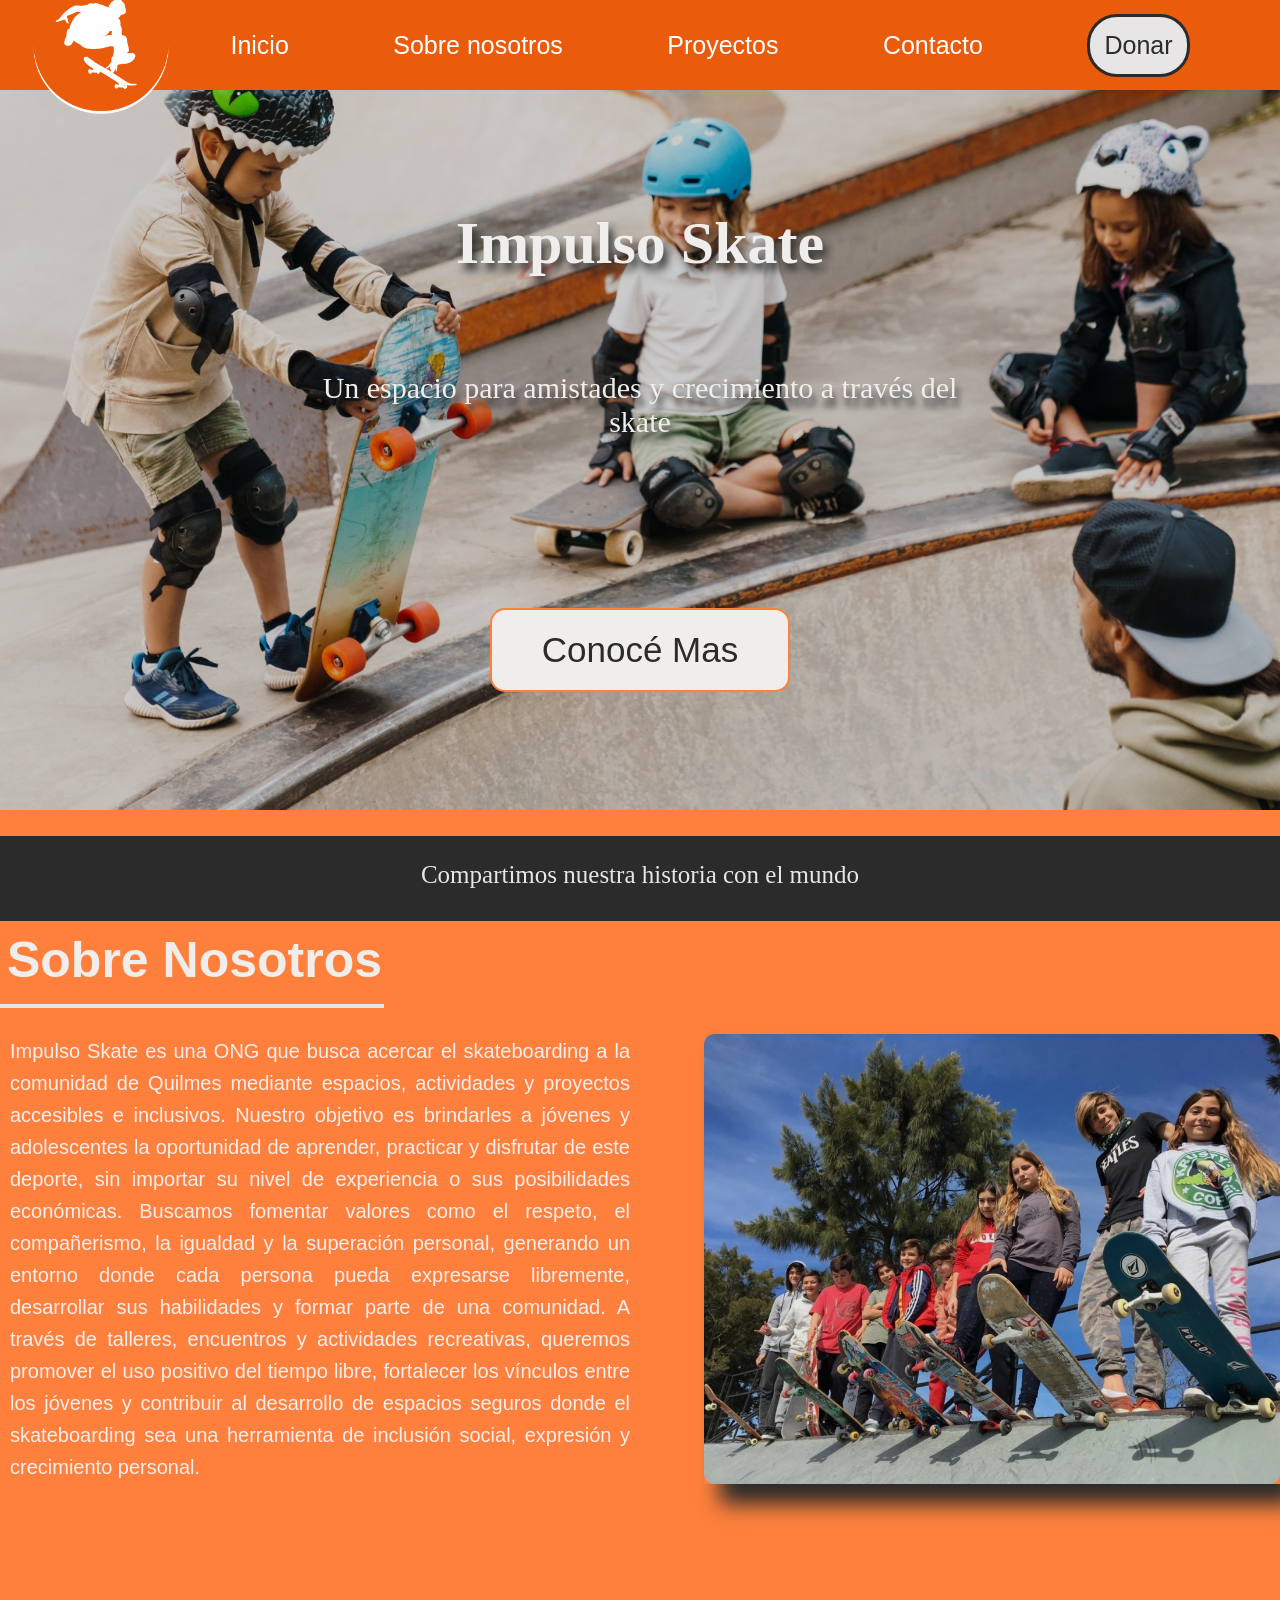
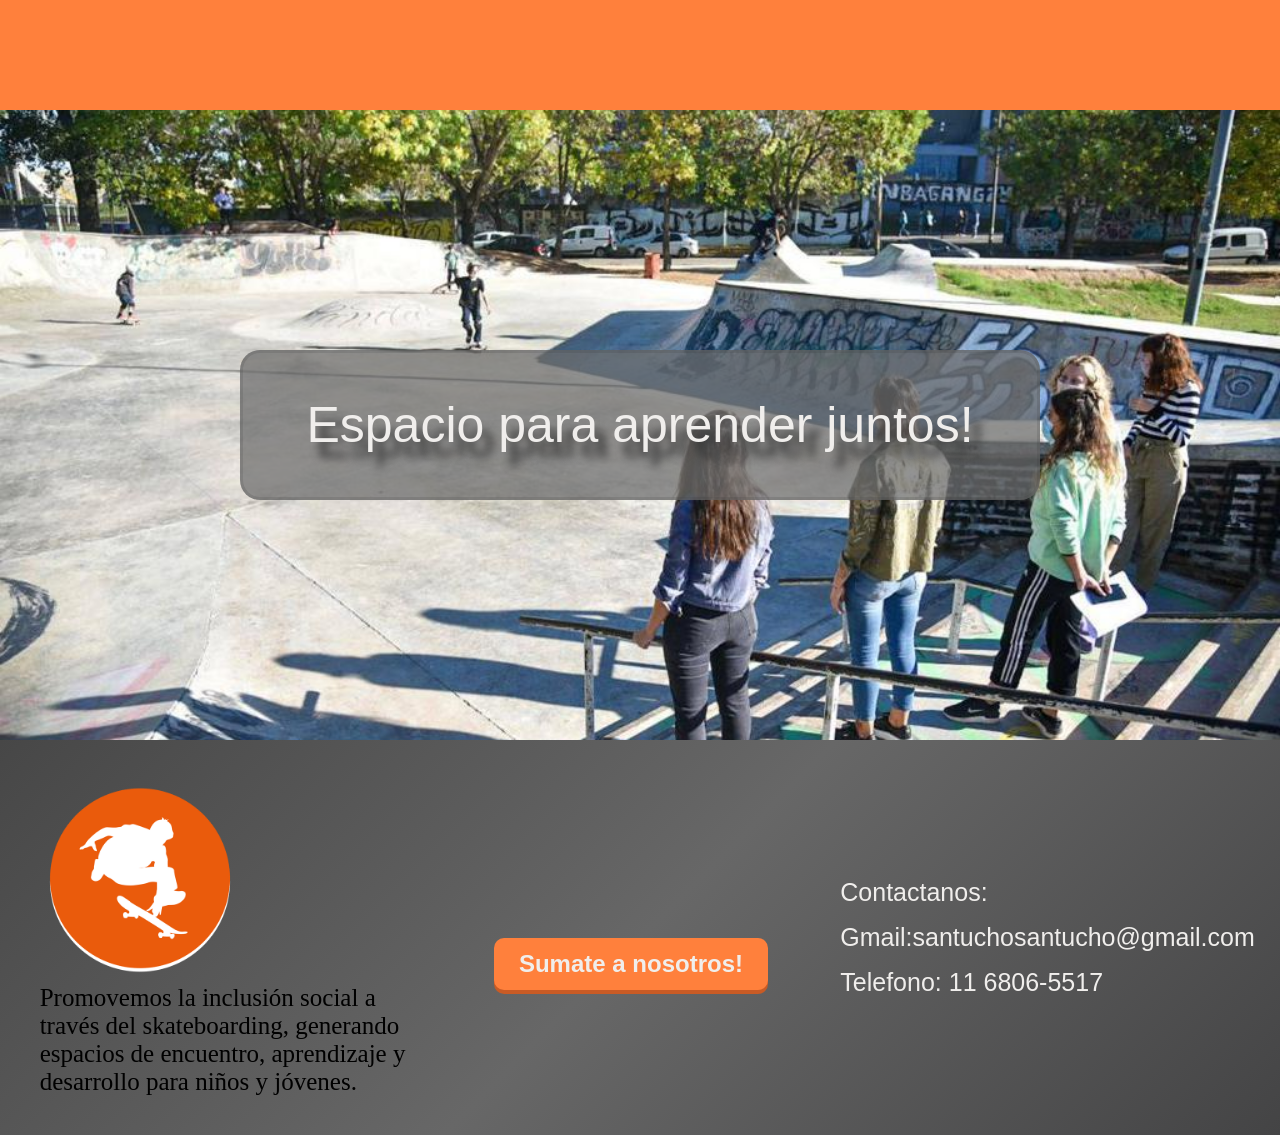
<file: index.html>
<!DOCTYPE html>
<html lang="en">
<head>
    <meta charset="UTF-8">
    <meta name="viewport" content="width=device-width, initial-scale=1.0">
    <title>ImpulsoSkate |Home</title>
    <link rel="stylesheet" href="style.css">
</head>
<body>

    <header>
        <nav> 
            <ul id="Flex-nav" >
                <img id="logo" src="Images/2b07e0f940d92cdf0b02e0256417d93b-icono-de-circulo-de-patinaje.png" alt="Logo de la ONG" >  

                <li class="link" ><a href="#">Inicio</a></li>
                <li class="link" ><a href="#">Sobre nosotros</a></li>
                <li class="link" ><a href="#">Proyectos</a></li>
                <li class="link" ><a href="#">Contacto</a></li>
                <li class="link" ><a id="botondonar" href="#">Donar</a></li>
                <button onclick="flextoggle()">☰</button>
            </ul>  
        </nav>

        

    </header>

    <main>
         <section id="Skateamigos">
             <img id="imagenimpulso" src="Images/chicosskate.jpg" alt="Imagen de Skateamigos">
                <div>
                    <h1>Impulso Skate</h1> 
                    <p>Un espacio para amistades y crecimiento a través del skate</p>


                </div>
            
                    <a href="#Separador">Conocé Mas</a>
                    </section>

                <section id="conocenos">

                    <section id="Separador" >
                <div>Compartimos nuestra historia con el mundo</div>

            </section>


    <h2 id="sobrenosotros" >Sobre Nosotros</h2>

    <div class="contenido">
        <p>
             Impulso Skate es una ONG que busca acercar el skateboarding a la comunidad de Quilmes mediante espacios, actividades y proyectos accesibles e inclusivos. Nuestro objetivo es brindarles a jóvenes y adolescentes la oportunidad de aprender, practicar y disfrutar de este deporte, sin importar su nivel de experiencia o sus posibilidades económicas. Buscamos fomentar valores como el respeto, el compañerismo, la igualdad y la superación personal, generando un entorno donde cada persona pueda expresarse libremente, desarrollar sus habilidades y formar parte de una comunidad. A través de talleres, encuentros y actividades recreativas, queremos promover el uso positivo del tiempo libre, fortalecer los vínculos entre los jóvenes y contribuir al desarrollo de espacios seguros donde el skateboarding sea una herramienta de inclusión social, expresión y crecimiento personal.
        </p>

        <div id="imagenComunidad">
            <img src="Images/skatecomunidad.jpg" alt="Comunidad de skate">
        </div>
    </div>
</section>

<section id="proyectos">
    
    <img src="Images/Mayra-skate.jpg" alt="">
    <p>Espacio para aprender juntos!</p>

</section>
            
</main>

    <footer>
        <div >
            <img src="Images/2b07e0f940d92cdf0b02e0256417d93b-icono-de-circulo-de-patinaje.png" alt="">
            <p>Promovemos la inclusión social a través del skateboarding, generando espacios de encuentro, aprendizaje y desarrollo para niños y jóvenes.</p>
            
        </div>
            <a href="sumate.html"><h2 id="sumate">Sumate a nosotros!</h2></a>
        
        <div>
   

        </div>
        <div id="contacto"> 
            <p>Contactanos:</p>
            <p>Gmail:santuchosantucho@gmail.com</p>
            <p>Telefono: 11 6806-5517</p>
            
        </div>



    </footer>

    <script src="script.js"></script>

</body>
</html>
</file>
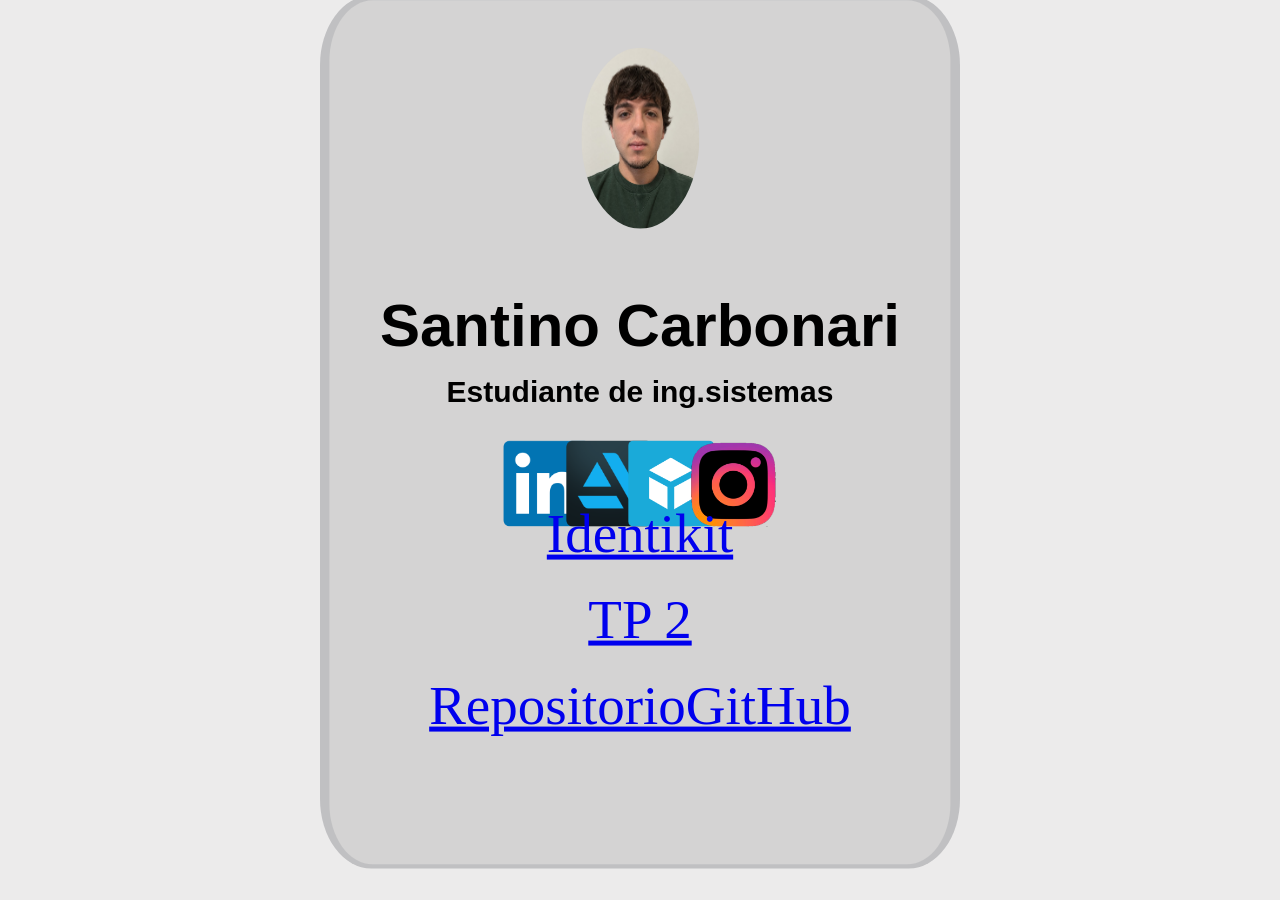
<file: linktree/index.html>
<!DOCTYPE html>
<html lang="en">
<head>
    <meta charset="UTF-8">
    <meta name="viewport" content="width=device-width, initial-scale=1.0">
    <title>Linktree</title>
    <link rel="stylesheet" href="style.css">
</head>
<body>
    <section id="cuadrado1" > 
        <div id="cuadrado2" > 
            <img id = "fotoCara" src="Images/mi cara.jpeg" alt="Micara">
             <h1> Santino Carbonari</h1>
             <h3>Estudiante de ing.sistemas</h3>
             
             <a href="https://www.linkedin.com/in/santino-carbonari-31a449283/?isSelfProfile=true" target="_blank">
                <img id="logolinkedin" src="Images/LinkedIn_logo_initials.png" alt="LinkedIn">
             </a>
             <a href="https://www.artstation.com/santinocarbonari2" target="_blank">
                <img id="logoArtstation" src="Images/Artstationlogo.png" alt="Artstation">
             </a>
               <a href="https://sketchfab.com/santuchosantucho" target="_blank">
                <img id="logoSketchfab" src="Images/643e73663d6eaa80d38c7b46_sketchfab.png" alt="Sketchfab">
             </a>
               <a href="https://www.instagram.com/s4ntti?stkn=MWI1MnBkNDF5MmtwYg==" target="_blank">
                <img id="logoIg" src="Images/Iglogo.png" alt="Instagram">
             </a>
             <a id="tpidentikit" href="https://github.com/santinocarbonari/Identikit" target="_blank">Identikit</a>
             <a id="tp" href="https://github.com/santinocarbonari/TP2" target="_blank">TP 2</a>
             <a id="repositorio" href="https://github.com/santinocarbonari" target="_blank">RepositorioGitHub</a>

        </div>
    </section>    
</body> 
</html>
</file>
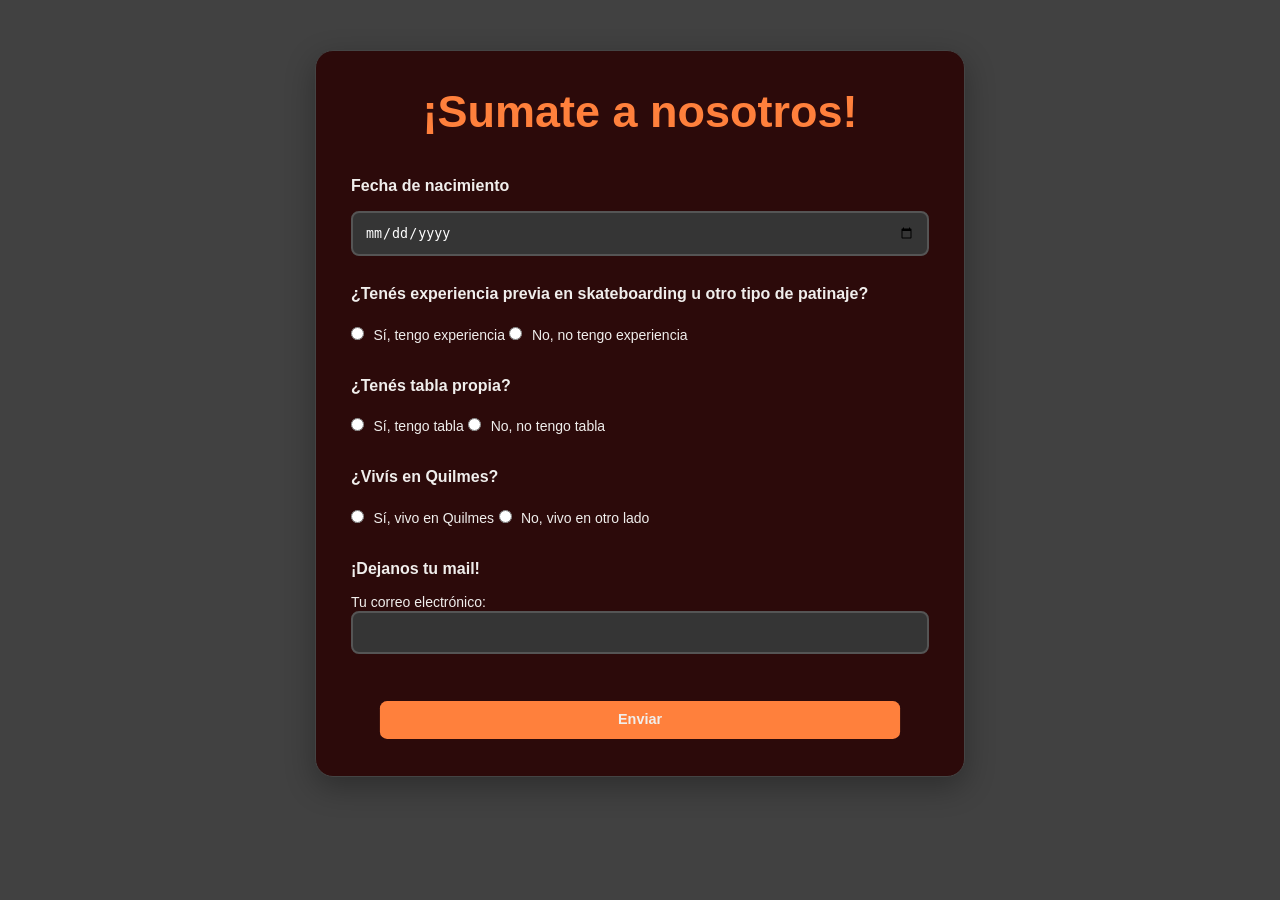
<file: sumate.html>
<!DOCTYPE html>
<html lang="en">
<head>
    <meta charset="UTF-8">
    <meta name="viewport" content="width=device-width, initial-scale=1.0">
    <title>Sumate!</title>
    <link rel="stylesheet" href="style.css">
</head>
<body>
    <body style="background-color: #414141;">

    <main id="formulario">

        <h1>¡Sumate a nosotros!</h1>

        <p>Fecha de nacimiento</p>
        <input type="date" id="fecha" name="fecha">

        <p>¿Tenés experiencia previa en skateboarding u otro tipo de patinaje?</p>

        <input type="radio" id="experiencia-si" name="experiencia" value="si">
        <label for="experiencia-si">Sí, tengo experiencia</label>

        <input type="radio" id="experiencia-no" name="experiencia" value="no">
        <label for="experiencia-no">No, no tengo experiencia</label>

        <p>¿Tenés tabla propia?</p>

        <input type="radio" id="tabla-si" name="tabla" value="si">
        <label for="tabla-si">Sí, tengo tabla</label>

        <input type="radio" id="tabla-no" name="tabla" value="no">
        <label for="tabla-no">No, no tengo tabla</label>

        <p>¿Vivís en Quilmes?</p>

        <input type="radio" id="lugar-si" name="lugar" value="si">
        <label for="lugar-si">Sí, vivo en Quilmes</label>

        <input type="radio" id="lugar-no" name="lugar" value="no">
        <label for="lugar-no">No, vivo en otro lado</label>

        <p>¡Dejanos tu mail!</p>

        <label for="mail">Tu correo electrónico:</label>
        <input type="email" id="mail" name="mail">

        <button type="submit" id="enviar" >Enviar</button>

    </main>

</body>
    
</body>
</html>
</file>
<file: style.css>
* {
    margin: 0;
    padding: 0%;
    box-sizing: border-box;
}



html {
    scroll-behavior: smooth;
}

header {
    position: fixed;
    width: 100%;
    z-index: 1;


}

#proyectos {
    display: block;
    position: relative;
    width: 100%;
    height: auto;
    clear: both;
    margin: 0;
    padding: 0;
}

#proyectos p {
    position: absolute;
    top: 50%;
    left: 50%;
    transform: translate(-50%, -50%);

    display: flex;
    justify-content: center;
    align-items: center;

    color: #f0eeec;
    border: 3px solid #2b2b2b24;
    border-radius: 20px;
    background-color: #6e6e6ebd;

    text-align: center;
    white-space: nowrap;

    text-shadow: 10px 15px 10px #2b2b2b;
    height: 150px;
    width: 800px;
    font-size: 50px;
    font-family: 'Lucida Sans', sans-serif;
}

#proyectos img {
    display: block;
    width: 100%;
    max-width: 100%;
    height: 70vh;
    object-fit: cover;
    
}


nav ul {
    display: flex;
    list-style: none;
    height: 10vh;
    gap: 14px;
    font-family: 'Poppins', sans-serif;
    font-size: 25px;
    background-color: #ea5b0c;
    justify-content: space-evenly;
    align-items: center;
    position:relative;
    padding-left: 140px;
    font-style: initial;
    width: 100%;
    height: 10vh;
}

#Skateamigos h1 {
    position: absolute;
    top: 30%;
    left: 50%;
    transform: translate(-50%, -50%);
    color: #f0eeec;
    text-shadow: 4px 7px 8px #2b2b2b;
    font-size: 60px;
    text-align: center;
}

#Skateamigos p {
    position: absolute;
    top: 50%;
    left: 50%;
    transform: translate(-50%, -50%);
    color: #f0eeec;
    font-size: 30px;
    text-align: center;
    text-shadow: 3px 9px 6px #2b2b2b;
    
}

nav ul a {
    display: flex;
    align-items: center;
    text-decoration: none;
    color: white;
    transition: 0.3s;
}


#botondonar {
    background-color: #e7e5e5;
    border-radius: 30px;
    border: 3px solid #2b2b2b;

    color: #2b2b2b;
    padding: 14px;

    cursor: pointer;
    transition: all 0.3s ease;
}

#botondonar:hover {
    background-color: #2b2b2b;
    color: #ffffff;
    transform: scale(1.05);
}


#logo {
    position: absolute;
    left: 26px;
    width: 150px;
    height: 150px;
    border-radius: 50%;
    padding: 0%;
    margin: 0%;
}

#Skateamigos {
    display: flex;
    justify-content: center;    
    height: 90vh;
    width: 100%;
    position: relative;
}

#Skateamigos a {

     background-color: #e7e5e5;
    border-radius: 30px;
    border: 3px solid #2b2b2b;

    color: #2b2b2b;
    padding: 14px;

    cursor: pointer;
    transition: all 0.3s ease;
}

#Skateamigos a:hover {

     background-color: #f67d20;
    color: #e1e1e1;
    transform: scale(1.05);
}

#Skateamigos img {
    z-index: 0;
    height: 100%;
    width: 100%;
    filter: brightness(0.8);
    object-fit: cover;
}

#Skateamigos a {
    background-color: #f0eeec;
    position: absolute;
    top: 75%;
    padding: 20px 50px;
    border-radius: 15px;
    border: 2px solid #ff803c;
    text-decoration: double;
    font-size: 35px;
    color: #2b2b2b;
    font-family: 'Lucida Sans', 'Lucida Sans Regular', 'Lucida Grande', 'Lucida Sans Unicode', Geneva, Verdana, sans-serif;
    
}



#conocenos {
    background-color: #ff803c;
    padding: 0px;
    padding-top: 1%;
    padding-left: 0%;
    width: 100%;
    height: 100vh;
    scroll-margin-top: 100px;
    font-family: 'Lucida Sans', 'Lucida Sans Regular',
        'Lucida Grande', 'Lucida Sans Unicode', Geneva, Verdana, sans-serif;
   

}

#conocenos h2 {
    font-size: 50px;
    color: #f0eeec;
    text-align: center;
    margin: 10px 30px 25px 0;
    border-bottom: 4px solid #e7e5e5;
    border-width: 70%;
    padding-bottom: 15px;
    width: 30%;
    padding-left: 5px;
    text-wrap-mode: nowrap;
}

#conocenos .contenido {
    display: flex;
    flex-direction: row;
    justify-content: space-between;
    align-items: center;
    gap: 30px;
}

#conocenos .contenido p {
    font-size: 20px;
    color: #f0eeec;
    width: 50%;
    padding: 2px 10px;
    text-align: justify;
    margin: 0;
    line-height: 1.6;
    
}

#imagenComunidad {
    width: 45%;
    box-shadow: #2b2b2b 16px 20px 20px;
    padding-right: 0px;
}

#imagenComunidad img {
    display: block;
    width: 100%;
    height: 450px;
    object-fit: cover;
    border-radius: 10px;
    filter: brightness(0.9);
}

#Separador div {
    display: flex;
    justify-content: center;
    background-color: #2b2b2b;
    color: #e7e5e5;
    padding: 2.5%;
    padding-top: 2%;
    margin-top: 1%;
    font-size: 25px;
    font-family: Verdana, Geneva, Tahoma, sans-serifx;

}

#Separador{

    scroll-margin-top: 80px;

    
}


footer {

    display: flex;
    flex-direction: row;
    justify-content: space-between;
    align-items: center;
    position: relative;
     background: linear-gradient(
        135deg,
        #474747 0%,
        #676767 50%,
        #444445 100%
    );
    padding: 3.1%;

}

footer div img{ 
    height: 200px;
}


footer div p{ 
    font-size: 25px;
    text-align: left;
    max-width: 380px;

}


ul button { 
    display: none;
    height: 50px;
    width: 100px;
    border-radius: 10px;


}

#contacto {
    padding:20px;
    line-height: 1.8;
    text-align: center;
    color: #f0eeec;
    
    font-family: 'Lucida Sans', 'Lucida Sans Regular',
        'Lucida Grande', 'Lucida Sans Unicode', Geneva, Verdana, sans-serif;
}

#sumate{
    position: absolute;
    right: 40%;
    display: inline-block;
    background-color: #ff803c;
    padding: 12px 25px;
    border-radius: 10px;
    color: #f0eeec;
    font-family: 'Lucida Sans', sans-serif;
    text-align: center;
    box-shadow: 0 4px 0 #c95b25;
    transition: all 0.3s ease;
    cursor: pointer;
}

#sumate:hover {
    background-color: #ff9b60;
    transform: translateY(-4px) scale(1.04);
    box-shadow: 0 8px 15px rgba(0, 0, 0, 0.25);
}
#formulario {
    width: 90%;
    max-width: 650px;
    margin: 50px auto;
    padding: 35px;

    background-color: #2c0a0a;
    color: #f0eeec;

    border-radius: 18px;
    border: 1px solid #444;

    box-shadow: 0 10px 30px rgba(0,0,0,0.3);

    font-family: 'Lucida Sans', sans-serif;
}


#formulario h1 {
    color: #ff803c;
    text-align: center;
    margin-bottom: 35px;
    font-size: 45px;
    font-weight: bold;
    font-family: Verdana, Geneva, Tahoma, sans-serif;
}


#formulario p {
    margin-top: 25px;
    margin-bottom: 12px;
    font-size: 16px;
    font-weight: bold;
    line-height: 1.6;
}


#formulario input[type="date"],
#formulario input[type="email"] {
    width: 100%;
    padding: 12px;

    background-color: #353535;
    color: white;

    border: 2px solid #555;
    border-radius: 8px;

    transition: 0.3s ease;
}


#formulario input[type="date"]:focus,
#formulario input[type="email"]:focus {
    outline: none;
    border-color: #ff803c;
    box-shadow: 0 0 10px rgba(255,128,60,0.3);
}


#formulario input[type="radio"] {
    accent-color: #ff803c;
    cursor: pointer;
    margin: 8px 5px 8px 0;
}


#formulario label {
    font-size: 14px;
    cursor: pointer;
}

#enviar {
    display: block;
    width: 100%;
    padding: 12px;
    margin-top: 45px;
    background-color: #ff803c;
    color: #f0eeec;
    border: none;
    border-radius: 8px;
    font-size: 16px;
    font-weight: bold;
    scale: 0.9;
    cursor: pointer;
    transition: 0.3s ease;
}

#enviar:hover {
    background-color: #e6733b;
    transform: scale(1.05);
}



@media (max-width: 768px) {

    header {
        position: static;
    }

    nav ul {
        flex-direction: column;
        height: auto;
        padding-left: 0;
        position: static;
    }

    #Skateamigos a {
        font-size: 20px;
        padding: 10px 30px;
    }

    #conocenos {
        width: 100%;
        height: auto;
        min-height: 0;
        padding: 20px 0;
        background-color: #ff803c;
    }

    #conocenos .contenido {
        display: flex;
        flex-direction: column;
        align-items: stretch;
        gap: 20px;
        width: 100%;
        padding: 0 20px;
        box-sizing: border-box;
    }

    #conocenos .contenido p {
        font-size: 18px;
        width: 100%;
        margin: 0;
        text-align: left;
        line-height: 1.6;
        box-sizing: border-box;
    }

    #conocenos h2 {
        padding-top: 20px;
        font-size: 28px;
        width: 100%;
        text-align: center;
    }

    #imagenComunidad {
        display: block;
        width: 100%;
        max-width: 100%;
        min-width: 0;
        margin: 0;
        padding: 0;
        box-shadow: none;
        box-sizing: border-box;
        overflow: hidden;
    }

    #imagenComunidad img {
        display: block;
        width: 100%;
        max-width: 100%;
        height: auto;
        padding: 0;
        margin: 0;
        object-fit: cover;
        border-radius: 12px;
        scale: 1;
    }

    #botondonar {
        border-radius: 10px;
        border-style: none;
        background-color: #e7e5e5;
        width: 100%;
        box-sizing: border-box;
    }

    footer {
        display: flex;
        flex-direction: column;
        width: 100%;
        margin: 0;
        padding: 25px 20px;
        background-color: #383838;
        box-sizing: border-box;
        align-self: stretch;
    }

      nav ul .link {
        display: none;
    }
    
   ul button {
        display: block;
        
    }

    nav ul.flexToggle .linkToggle {
        display: block;

    }


    #formulario {
        width: 95%;
        padding: 22px;
    }

    #formulario h1 {
        font-size: 25px;
    }

    #formulario p {
        font-size: 14px;
    }
}
</file>
<file: linktree/style.css>
body { 
    background-color: rgb(236, 235, 235);


}

#cuadrado1 { 
    position: absolute;
    top : 48%; 
    right : 50% ;
    width: 50%;
    height: 97%;
    transform: translate(50%, -50%);
    border-radius: 8%;
    background-color: rgb(192, 192, 194);
}

#cuadrado2 { 
    position: absolute;
    top : 50%; 
    right : 50% ;
    width: 97%;
    height: 99%;
    transform: translate(50%, -50%);
    border-radius: 7%;
    background-color: rgb(212, 211, 211);
}

#fotoCara { 
    position: absolute;
    top : 16%; 
    right : 50% ;
    width: 19%;
    height: 21%;
    transform: translate(50%, -50%);
    border-radius: 50%;
}

h1 {
    position: absolute;
    font-family:Arial, Helvetica, sans-serif;
    font-size: 60px;
    white-space: nowrap;
    top : 28%; 
    left : 50% ;
    transform: translateX(-50%)
}

h3 {
    position: absolute;
    font-family: 'Lucida Sans', 'Lucida Sans Regular', 'Lucida Grande', 'Lucida Sans Unicode', Geneva, Verdana, sans-serif;
    white-space: nowrap;
    font-size: 30px;
    top : 40%; 
    left : 50% ;
    transform: translateX(-50%)
}
#logolinkedin { 
    position: absolute;
    height: 10%;    
    top : 46%; 
    left : 35%;
    transform: translate(-50%, 50%);
    border-radius: 6%;
}

#logoArtstation { 
    position: absolute;
    height: 10%;    
    top : 46%; 
    left : 45%;
    transform: translate(-50%, 50%);
    border-radius: 6%;
}

#logoSketchfab { 
    position: absolute;
    height: 10%;    
    top : 46%; 
    left : 55%;
    transform: translate(-50%, 50%);
    border-radius: 6%;
}

#logoIg { 
    position: absolute;
    height: 10%;    
    top : 46%; 
    left : 65%;
    transform: translate(-50%, 50%);
    border-radius: 6%;
}

#tpidentikit { 
    position: absolute;
    height: 10%;    
    top : 53%; 
    font-size: 55px;
    left : 50%;
    transform: translate(-50%, 50%);
    border-radius: 6%;
}

#tp { 
    position: absolute;
    height: 10%;    
    top : 63%; 
    font-size: 55px;
    left : 50%;
    transform: translate(-50%, 50%);
    border-radius: 6%;
}

#repositorio { 
    position: absolute;
    height: 10%;    
    top : 73%; 
    font-size: 55px;
    left : 50%;
    transform: translate(-50%, 50%);
    border-radius: 6%;
}
</file>
